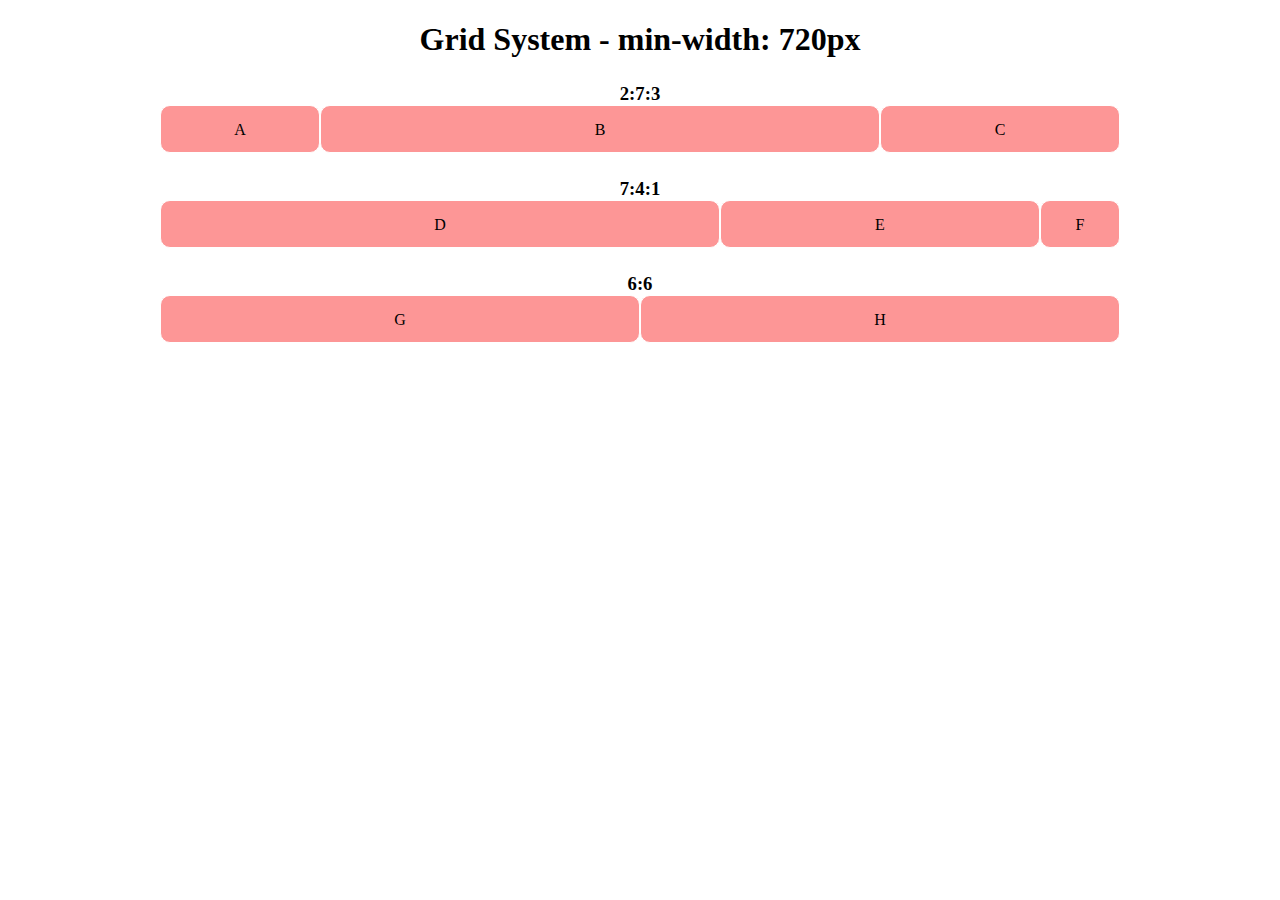
<file: homeworks/week13/hw1/index.html>
<!DOCTYPE HTML>
<html>
<head>
	<meta charset="UTF-8">
	<meta name="viewport" content="width=device-width, initial-scale=1">
	<link rel="stylesheet" href="https://necolas.github.io/normalize.css/8.0.1/normalize.css">
	<title>week13 hw1 Basic Grid</title>

  <style>
  	* {
  		position: relative;
  		box-sizing: border-box;
  		transition: all .4s;
  	}
  	.container {
  		margin: 25px auto 0;
  		max-width: 960px;
  	}
  	.rwd {
		  display: inline-block;
		  height: 3rem;
		  line-height: 3rem;
		  border-radius: 10px;
		  text-align: center;
		  background-color: #fd9696;
  		border: 1px solid #fff;
  	}
  	.title-md,
  	.title-lg{
  		display: none;
  		margin: 0 auto;
  		text-align: center;
  	}
  	@media screen and (min-width:0px) and (max-width:720px) {
	  	h1::after { content: ' - max-width: 720px'; }
	  	.title-md { display: block; }
			.col-md-1  { width: calc(100%/12*1); }
			.col-md-2  { width: calc(100%/12*2); }
			.col-md-3  { width: calc(100%/12*3); }
			.col-md-4  { width: calc(100%/12*4); }
			.col-md-5  { width: calc(100%/12*5); }
			.col-md-6  { width: calc(100%/12*6); }
			.col-md-7  { width: calc(100%/12*7); }
			.col-md-8  { width: calc(100%/12*8); }
			.col-md-9  { width: calc(100%/12*9); }
			.col-md-10 { width: calc(100%/12*10); }
			.col-md-11 { width: calc(100%/12*11); }
			.col-md-12 { width: calc(100%/12*12); }
  	}
  	@media screen and (min-width:720px) {
	  	h1::after { content: ' - min-width: 720px'; }
	  	.title-lg { display: block; }
			.col-lg-1  { width: calc(100%/12*1); }
			.col-lg-2  { width: calc(100%/12*2); }
			.col-lg-3  { width: calc(100%/12*3); }
			.col-lg-4  { width: calc(100%/12*4); }
			.col-lg-5  { width: calc(100%/12*5); }
			.col-lg-6  { width: calc(100%/12*6); }
			.col-lg-7  { width: calc(100%/12*7); }
			.col-lg-8  { width: calc(100%/12*8); }
			.col-lg-9  { width: calc(100%/12*9); }
			.col-lg-10 { width: calc(100%/12*10); }
			.col-lg-11 { width: calc(100%/12*11); }
			.col-lg-12 { width: calc(100%/12*12); }
  	}
  </style>
</head>
<body>
	<h1 style="text-align: center;">Grid System</h1>
  <div class="container">
		<h3 class="title-md">4:1:7</h3>
		<h3 class="title-lg">2:7:3</h3>
  	<div class="rwd col-md-4 col-lg-2">A</div
  	><div class="rwd col-md-1 col-lg-7">B</div
  	><div class="rwd col-md-7 col-lg-3">C</div>
	</div>
	<div class="container">
		<h3 class="title-md">2:8:2</h3>
		<h3 class="title-lg">7:4:1</h3>
  	<div class="rwd col-md-2 col-lg-7">D</div
  	><div class="rwd col-md-8 col-lg-4">E</div
  	><div class="rwd col-md-2 col-lg-1">F</div>
	</div>
	<div class="container">
		<h3 class="title-md">8:4</h3>
		<h3 class="title-lg">6:6</h3>
  	<div class="rwd col-md-8 col-lg-6">G</div
  	><div class="rwd col-md-4 col-lg-6">H</div>
  </div>
</body>
</html>
</file>
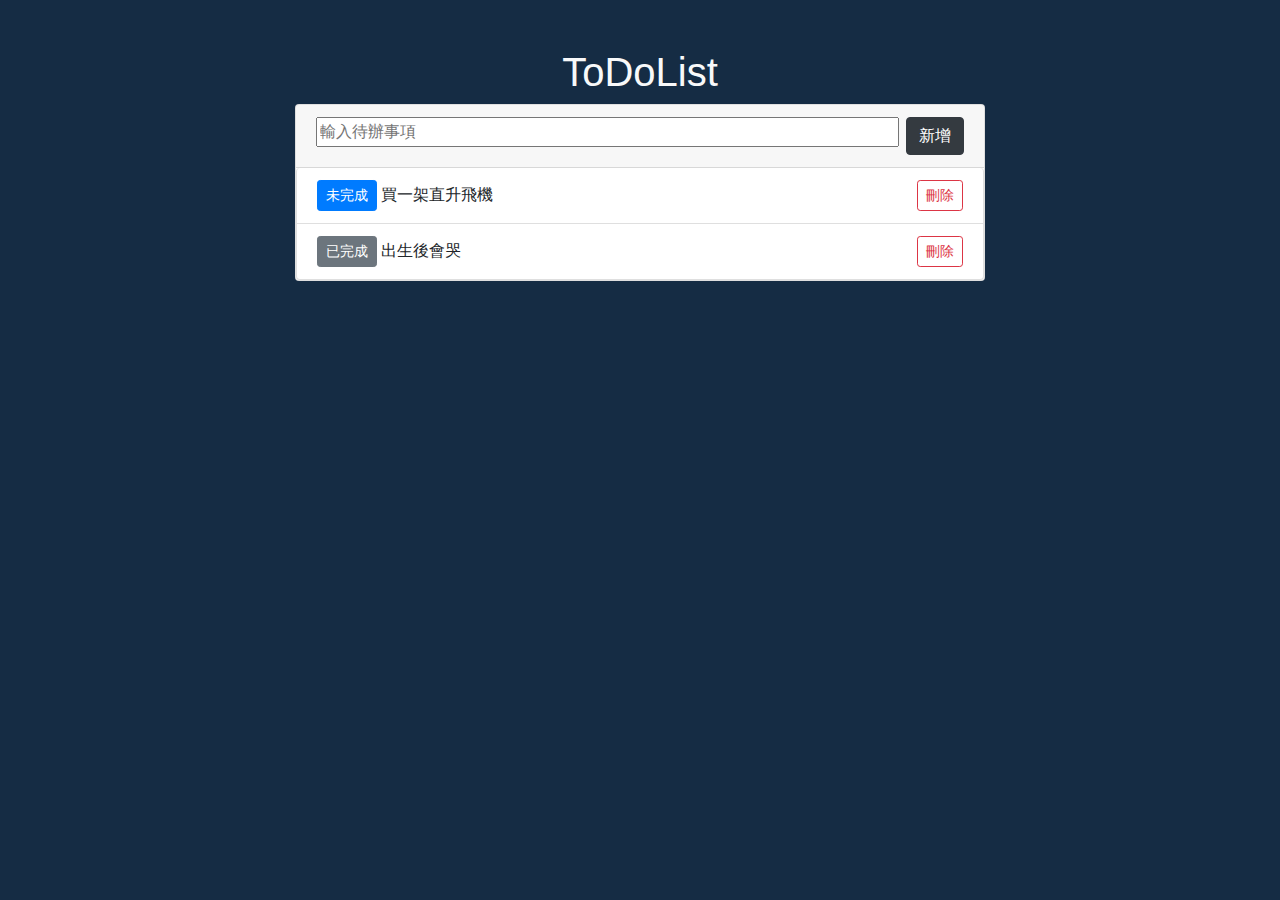
<file: homeworks/week13/hw2/index.html>
<!DOCTYPE HTML>
<html>
<head>
	<meta charset="UTF-8">
	<!-- RWD -->
	<meta name="viewport" content="width=device-width, initial-scale=1, shrink-to-fit=no">
	<!-- reset css -->
	<link rel="stylesheet" href="https://necolas.github.io/normalize.css/8.0.1/normalize.css">
	<!-- bootstrap css -->
	<link rel="stylesheet" href="https://stackpath.bootstrapcdn.com/bootstrap/4.3.1/css/bootstrap.min.css" integrity="sha384-ggOyR0iXCbMQv3Xipma34MD+dH/1fQ784/j6cY/iJTQUOhcWr7x9JvoRxT2MZw1T" crossorigin="anonymous">
	<!-- custom css -->
	<link rel="stylesheet" href="style.css">
	<title>week13 hw2 ToDoList</title>
</head>
<body>
	<div class="wrapper">
		<h1 class="text-center text-light mt-5">ToDoList</h1>
		<div class="container">
			<div class="card">
			  <div class="card-header">
			    <input type="text" style="width: 90%;" placeholder="輸入待辦事項">
				  <button type="button" class="u-add float-right btn btn-dark btn-md">新增</button>
			  </div>
				<ul class="list-group">
					<li class="list-group-item">
					  <button type="button" class="u-switch btn btn-primary btn-sm"></button>
				  	買一架直升飛機
					  <button type="button" class="u-delete float-right btn btn-outline-danger btn-sm ">刪除</button>
					</li>
					<li class="list-group-item">
					  <button type="button" class="u-switch btn btn-primary btn-sm active"></button>
				  	出生後會哭
					  <button type="button" class="u-delete float-right btn btn-outline-danger btn-sm">刪除</button>
					</li>
				</ul>
			</div>
		</div>
	</div>
	<!-- Bootstrap JS -->
	<script src="https://code.jquery.com/jquery-3.3.1.slim.min.js" integrity="sha384-q8i/X+965DzO0rT7abK41JStQIAqVgRVzpbzo5smXKp4YfRvH+8abtTE1Pi6jizo" crossorigin="anonymous"></script>
	<script src="https://cdnjs.cloudflare.com/ajax/libs/popper.js/1.14.7/umd/popper.min.js" integrity="sha384-UO2eT0CpHqdSJQ6hJty5KVphtPhzWj9WO1clHTMGa3JDZwrnQq4sF86dIHNDz0W1" crossorigin="anonymous"></script>
	<script src="https://stackpath.bootstrapcdn.com/bootstrap/4.3.1/js/bootstrap.min.js" integrity="sha384-JjSmVgyd0p3pXB1rRibZUAYoIIy6OrQ6VrjIEaFf/nJGzIxFDsf4x0xIM+B07jRM" crossorigin="anonymous"></script>
	<!-- 自訂 JS -->
	<script>
		$(document).ready(() => {
		  // 刪除事項
		  function deleteList() {
		    $('.u-delete').click((e) => {
		      if (e.target.classList.contains('u-delete')) {
		        const deleteTarget = e.target.closest('.list-group-item');
		        deleteTarget.remove();
		      }
		    });
		  }
		  // 切換已完成、未完成
		  function switchStatus() {
		    $('.list-group').click((e) => {
		      const switchTarget = e.target.closest('.u-switch');
		      switchTarget.classList.toggle('active');
		    });
		  }
		  // 新增事項
		  function addList() {
		    $('.u-add').click((e) => {
		      const addContent = e.target.previousElementSibling.value;
		      if (!addContent) {
		        const msg = '請輸入待辦事項';
		        window.alert(msg);
		      }
		      const newListItem = `
		        <li class="list-group-item">
		          <button type="button" class="u-switch btn btn-primary btn-sm"></button>
		          ${addContent}
		          <button type="button" class="u-delete float-right btn btn-outline-danger btn-sm">刪除</button>
		        </li>
		      `;
		      $('.list-group').append(newListItem);
		      deleteList();
		    });
		  }
		  addList();
		  deleteList();
		  switchStatus();
		});
	</script>
</body>
</html>
</file>
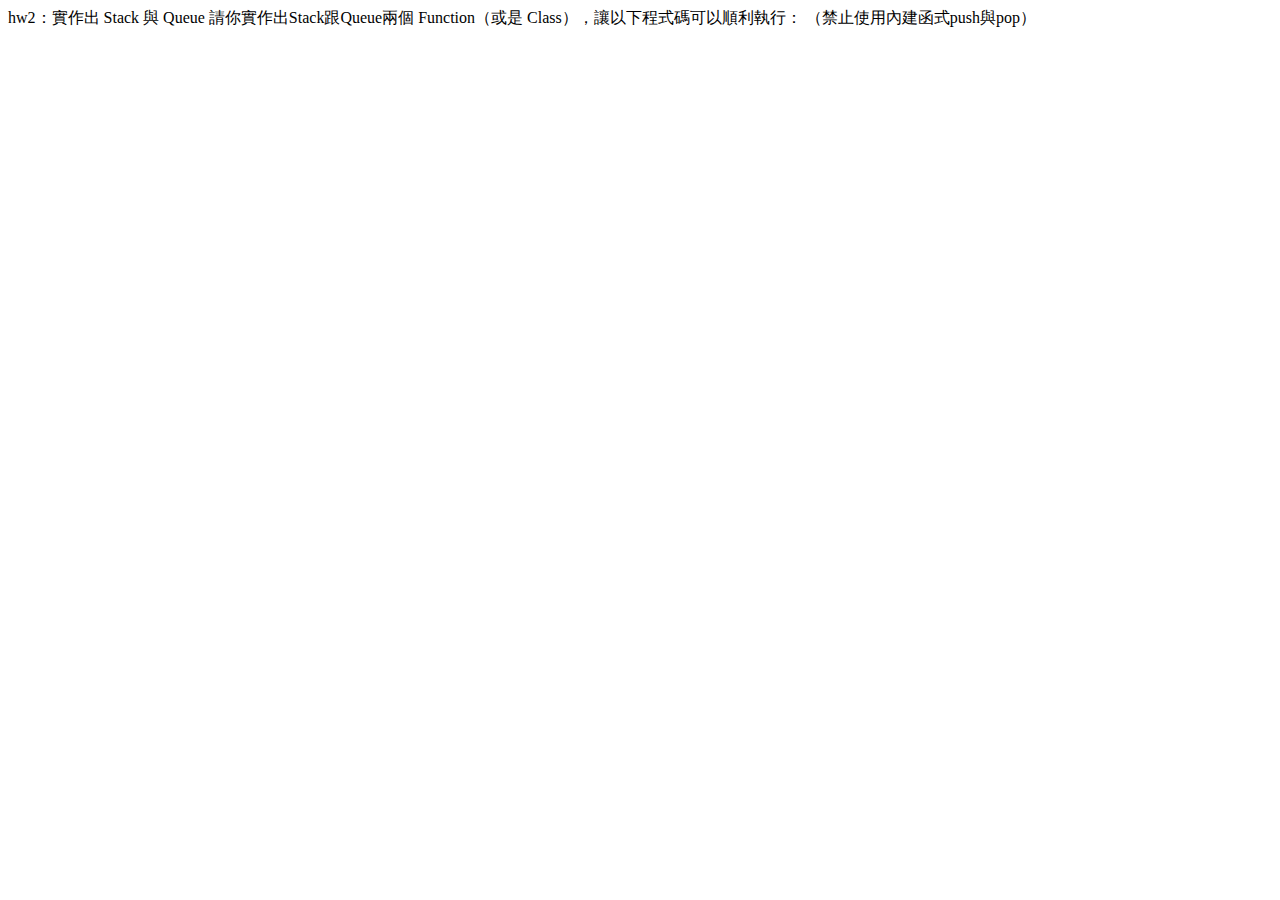
<file: homeworks/week16/hw2/index.html>
<!DOCTYPE html>
<html lang="en">
<head>
	<meta charset="UTF-8">
	<title>week16 hw2</title>
</head>
<body>
hw2：實作出 Stack 與 Queue

請你實作出Stack跟Queue兩個 Function（或是 Class），讓以下程式碼可以順利執行： （禁止使用內建函式push與pop）

<script>
	class Stack {
	  constructor() {
	  	const array = [];
	    this.array = array;
	  }
	  push(insert) {
	    this.array.unshift(insert);
	  }
	  pop() {
	    return this.array.shift();
	  }
	}

	var stack = new Stack();
	stack.push(10);
	stack.push(5);
	console.log(stack.pop()); // 5
	console.log(stack.pop()); // 10

  class Queue {
  	constructor() {
  		const array = [];
  		this.array = array;
  	}
  	push(insert) {
	    this.array.unshift(insert);
	  }
  	pop() {
  		const last = this.array.length - 1;
  		let popNum = this.array[last];
			this.array.splice(last);
			return popNum;
  	}
  }

	var queue = new Queue();
	queue.push(1)
	queue.push(2)
	console.log(queue.pop()) // 1
	console.log(queue.pop()) // 2

</script>
</body>
</html>
</file>
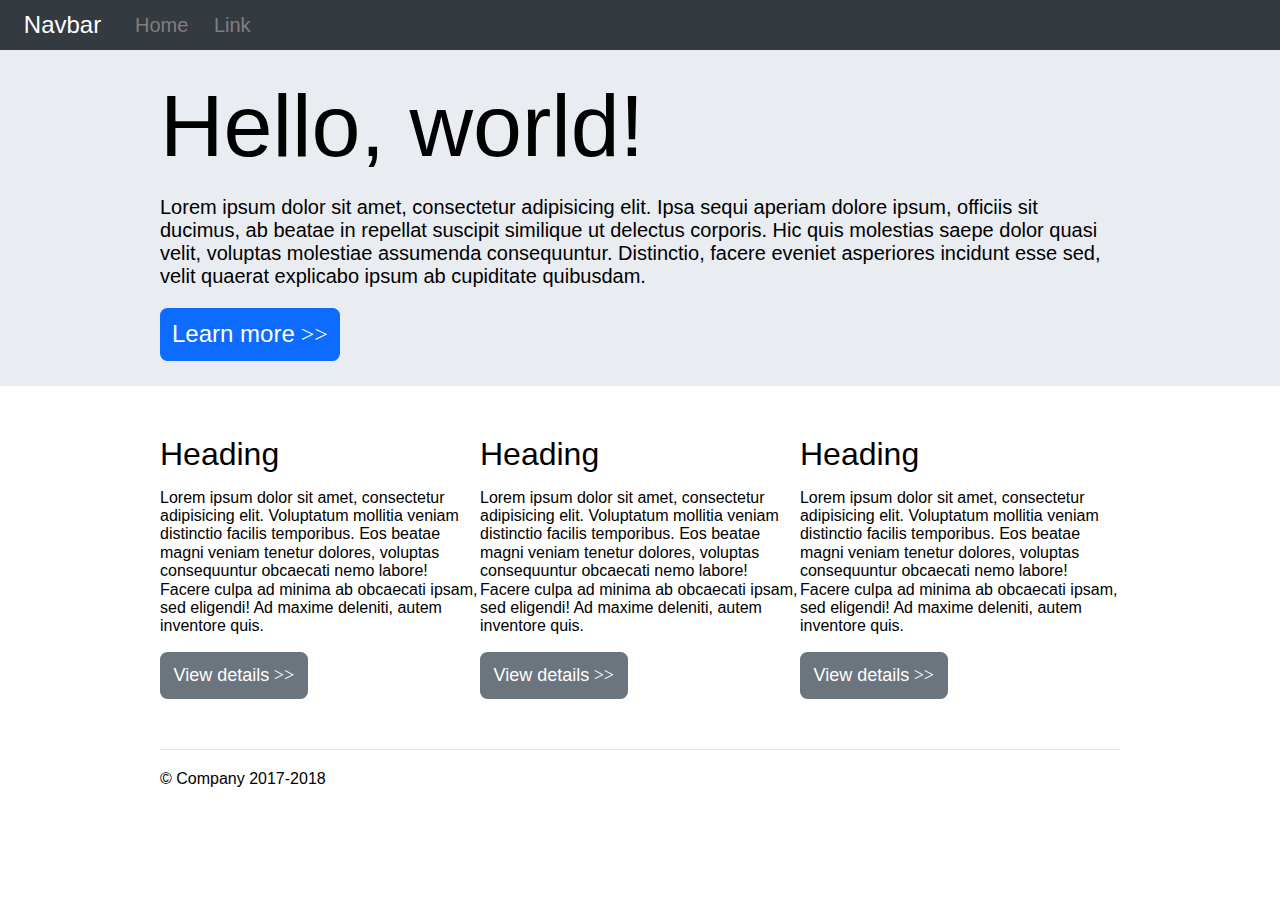
<file: homeworks/week6/hw1/index.html>
<!DOCTYPE HTML>
<html>
<head>
	<meta charset="UTF-8">
	<meta name="viewport" content="width=device-width, initial-scale=1, minimum-scale=1, maximum-scale=1" >
	<link rel="stylesheet" href="normalize.css">
	<link rel="stylesheet" href="style.css">
	<title>Hello, world!</title>
</head>
<body>

	<nav class="nav">
		<div class="nav--title">Navbar</div>
		<div class="nav__menu">			
			<div class="nav--elem">Home</div>
			<div class="nav--elem">Link</div>
		</div>
	</nav>

	<main class="main">
		<div class="main__container">			
			<div class="main__container--title">Hello, world!</div>
			<p class="main__container--contents">Lorem ipsum dolor sit amet, consectetur adipisicing elit. Ipsa sequi aperiam dolore ipsum, officiis sit ducimus, ab beatae in repellat suscipit similique ut delectus corporis. Hic quis molestias saepe dolor quasi velit, voluptas molestiae assumenda consequuntur. Distinctio, facere eveniet asperiores incidunt esse sed, velit quaerat explicabo ipsum ab cupiditate quibusdam.</p>
			<div class="main__container--btn btn-style btn-arrow">Learn more</div>
		</div>
	</main>

	<section class="section">
		<div class="section__item">
			<div class="section__item--title">Heading</div>
			<p class="section__item--contents">Lorem ipsum dolor sit amet, consectetur adipisicing elit. Voluptatum mollitia veniam distinctio facilis temporibus. Eos beatae magni veniam tenetur dolores, voluptas consequuntur obcaecati nemo labore! Facere culpa ad minima ab obcaecati ipsam, sed eligendi! Ad maxime deleniti, autem inventore quis.</p>
			<div class="section__item--btn btn-style btn-arrow">View details</div>
		</div>
		<div class="section__item">
			<div class="section__item--title">Heading</div>
			<p class="section__item--contents">Lorem ipsum dolor sit amet, consectetur adipisicing elit. Voluptatum mollitia veniam distinctio facilis temporibus. Eos beatae magni veniam tenetur dolores, voluptas consequuntur obcaecati nemo labore! Facere culpa ad minima ab obcaecati ipsam, sed eligendi! Ad maxime deleniti, autem inventore quis.</p>
			<div class="section__item--btn btn-style btn-arrow">View details</div>
		</div>
		<div class="section__item">
			<div class="section__item--title">Heading</div>
			<p class="section__item--contents">Lorem ipsum dolor sit amet, consectetur adipisicing elit. Voluptatum mollitia veniam distinctio facilis temporibus. Eos beatae magni veniam tenetur dolores, voluptas consequuntur obcaecati nemo labore! Facere culpa ad minima ab obcaecati ipsam, sed eligendi! Ad maxime deleniti, autem inventore quis.</p>
			<div class="section__item--btn btn-style btn-arrow">View details</div>
		</div>
	</section>

	<footer class="footer">
		<div class="footer--contents">© Company 2017-2018</div>
	</footer>
</body>
</html>
</file>
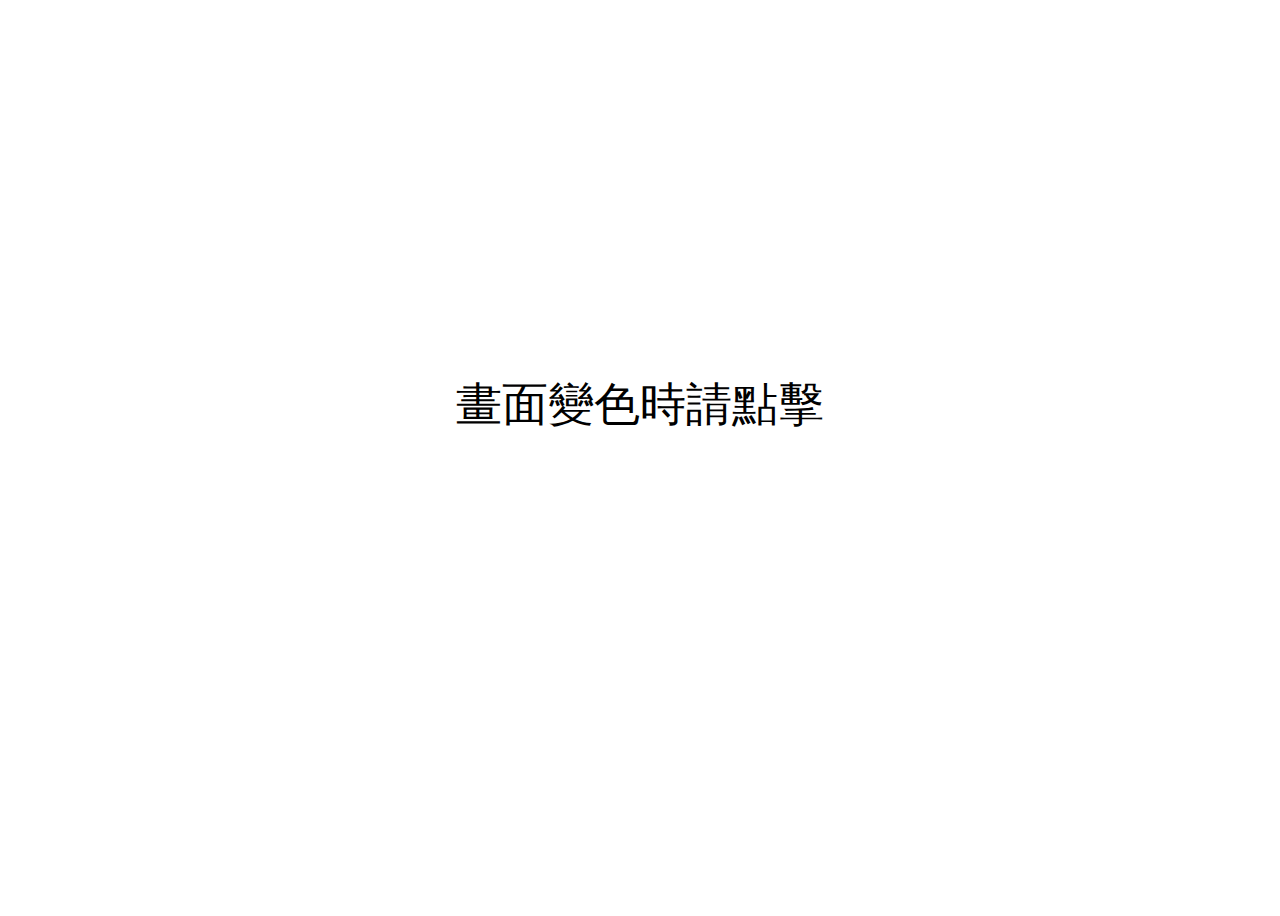
<file: homeworks/week7/hw1/index.html>
<!DOCTYPE HTML>
<html>
<head>
	<meta charset="UTF-8">
	<title>week7 hw1 反應力小遊戲</title>
	<link rel="stylesheet" href="https://necolas.github.io/normalize.css/8.0.1/normalize.css">
</head>
<style>
	.body {
		width: 100%;
		height: 100vh;
	}
	.title, .reloadBtn {
		position: absolute;
		left: 50%;
		transform: translate(-50%, -50%);
	}
	.title {
		top: 45%;		
		font-size: 46px;
	}
	.reloadBtn {
		display: none;
		top: 55%;
	}
</style>

<body class="body">
	
	<div class="title">畫面變色時請點擊</div>
	<button class="reloadBtn">再試一次</button>

<script>
	const body = document.querySelector('.body');	
	
	function switchColor() {
		const color = `rgb(
			${Math.floor(Math.random() * 256)},
			${Math.floor(Math.random() * 256)},
			${Math.floor(Math.random() * 256)})`;
		body.style.backgroundColor = color;
	}

	const switchTime = Math.floor((Math.random() * 2000) + 1000);
	const startTime = new Date();
	const eventTime = setTimeout(switchColor, switchTime);

	body.addEventListener('click', function msg() {
		const reactTime = (new Date() - startTime - switchTime) / 1000;
		if (reactTime > 0) {
			alert('您的反應時間為：' + reactTime + '秒');
			reloadBtn.style.display = 'block';
		} else {
			clearTimeout(eventTime);
			alert('還沒有開始變色ㄛ，重來一次ㄅ～');
			reloadBtn.style.display = 'block';
		}
		body.removeEventListener('click', msg); 
	});

	const reloadBtn = document.querySelector('.reloadBtn');
	
	reloadBtn.addEventListener('click', function() {
		location.reload()
		return
	})
</script>

</body>
</file>
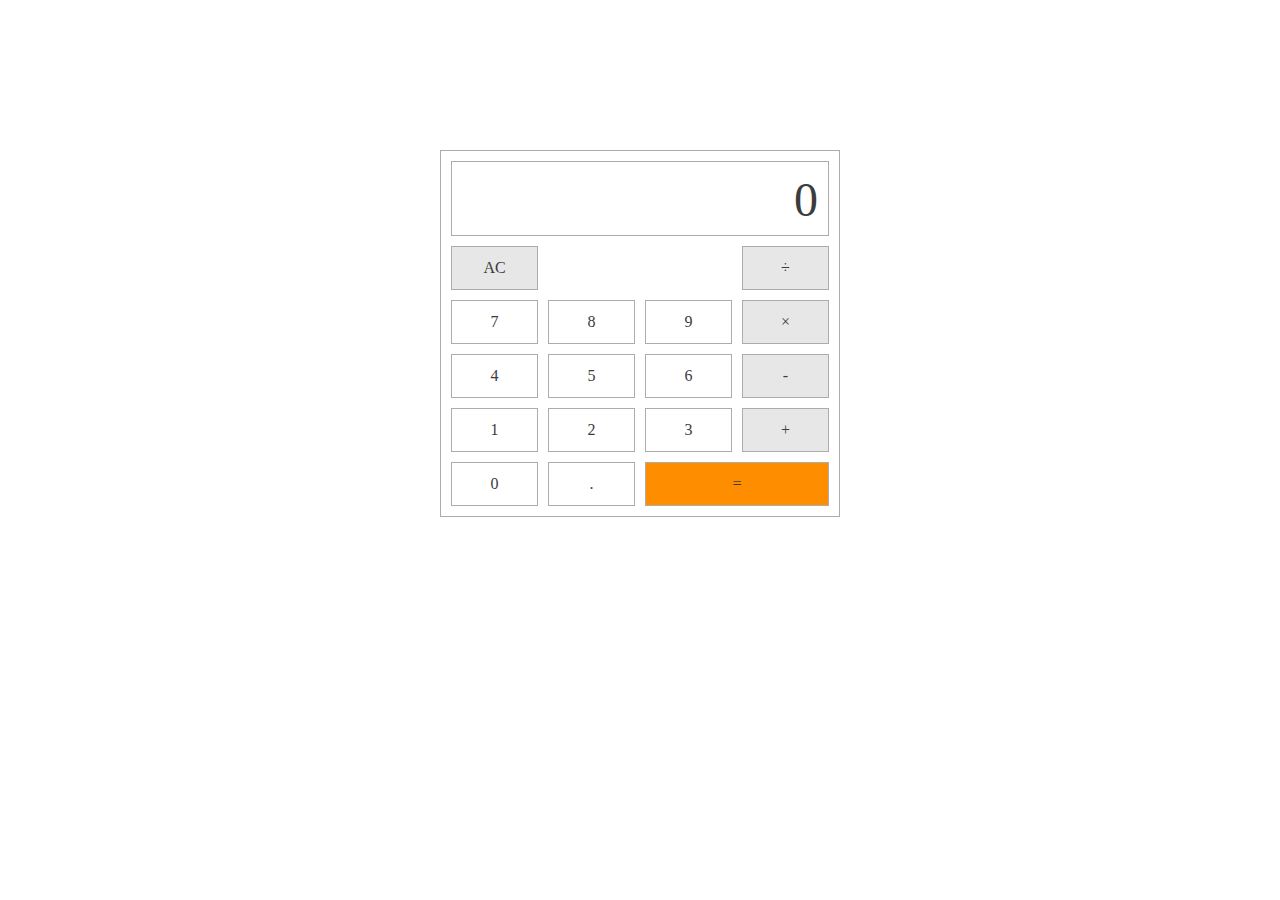
<file: homeworks/week7/hw3/index.html>
<!DOCTYPE HTML>
<html>
<head>
	<meta charset="UTF-8">
	<title>week7 hw3 簡易計算機</title>
	<link rel="stylesheet" href="https://necolas.github.io/normalize.css/8.0.1/normalize.css">
	<link rel="stylesheet" href="style.css">
</head>
<body>
	
	<div class="wrapper">
		<div class="display" data-first-value="" data-second-value="">0</div>
		<div class="keyContainer">
			<div class="key_items key_ac">AC</div>
			<div class="key_items key_except operators">÷</div>
			<div class="key_items key_multiply operators">×</div>
			<div class="key_items key_less operators">-</div>
			<div class="key_items key_plus operators">+</div>
			<div class="key_items key_equal">=</div>
			<div class="key_items key_dot nums">.</div>
			<div class="key_items key_0 nums">0</div>
			<div class="key_items key_1 nums">1</div>
			<div class="key_items key_2 nums">2</div>
			<div class="key_items key_3 nums">3</div>
			<div class="key_items key_4 nums">4</div>
			<div class="key_items key_5 nums">5</div>
			<div class="key_items key_6 nums">6</div>
			<div class="key_items key_7 nums">7</div>
			<div class="key_items key_8 nums">8</div>
			<div class="key_items key_9 nums">9</div>
		</div>
	</div>
	
	<script src="index.js"></script>
</body>
</html>
</file>
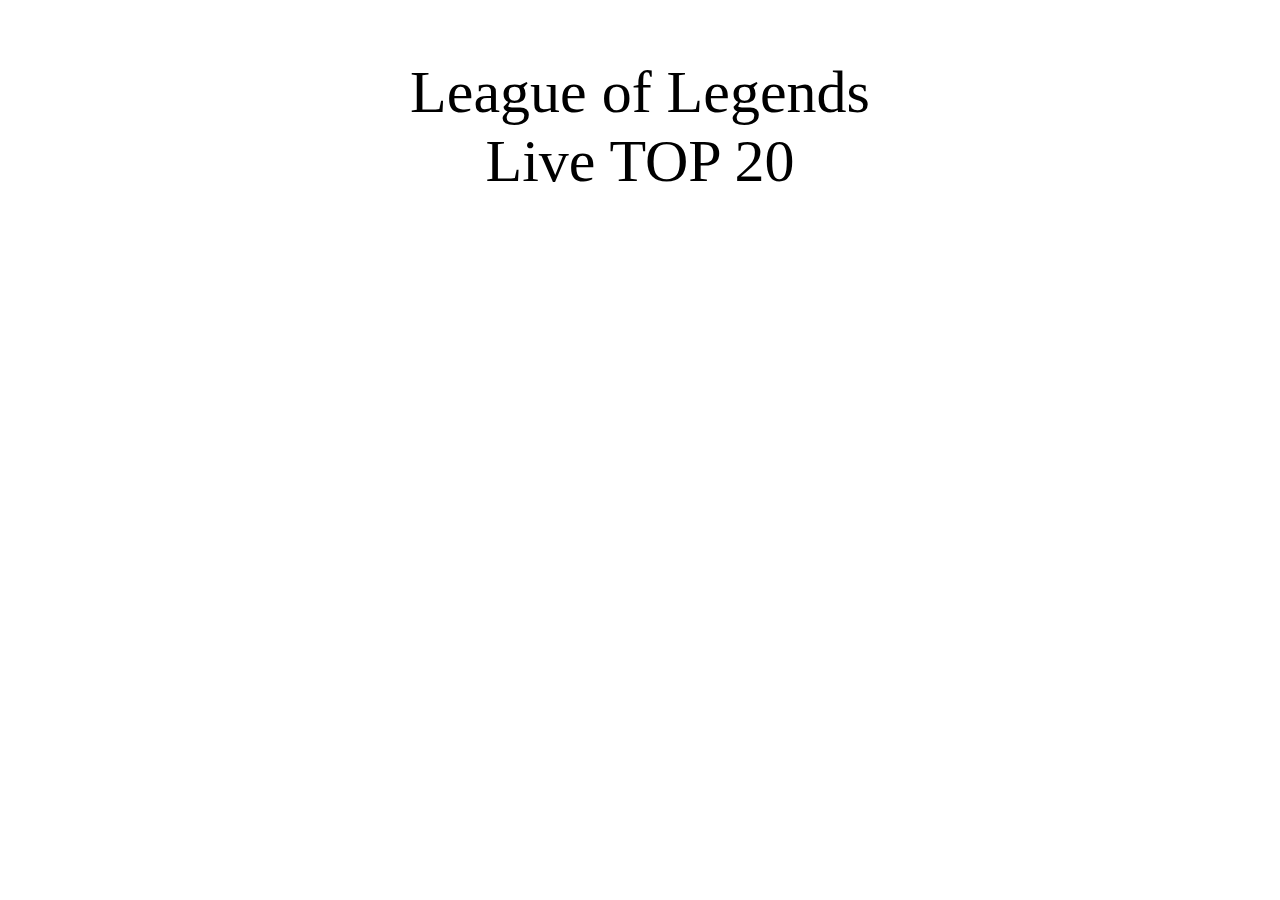
<file: homeworks/week8/hw3/index.html>
<!DOCTYPE HTML>
<html>
<head>
	<meta charset="UTF-8">
	<link rel="stylesheet" href="https://necolas.github.io/normalize.css/8.0.1/normalize.css">
	<link rel="stylesheet" href="style.css">
	<title>week8 hw3</title>
</head>
<body>
	<div class="container">
		<div class="title">
			League of Legends<br>
			Live TOP 20
		</div>
		<div class="list"></div>
	</div>	
	<script src="index.js"></script>

</body>
</html>
</file>
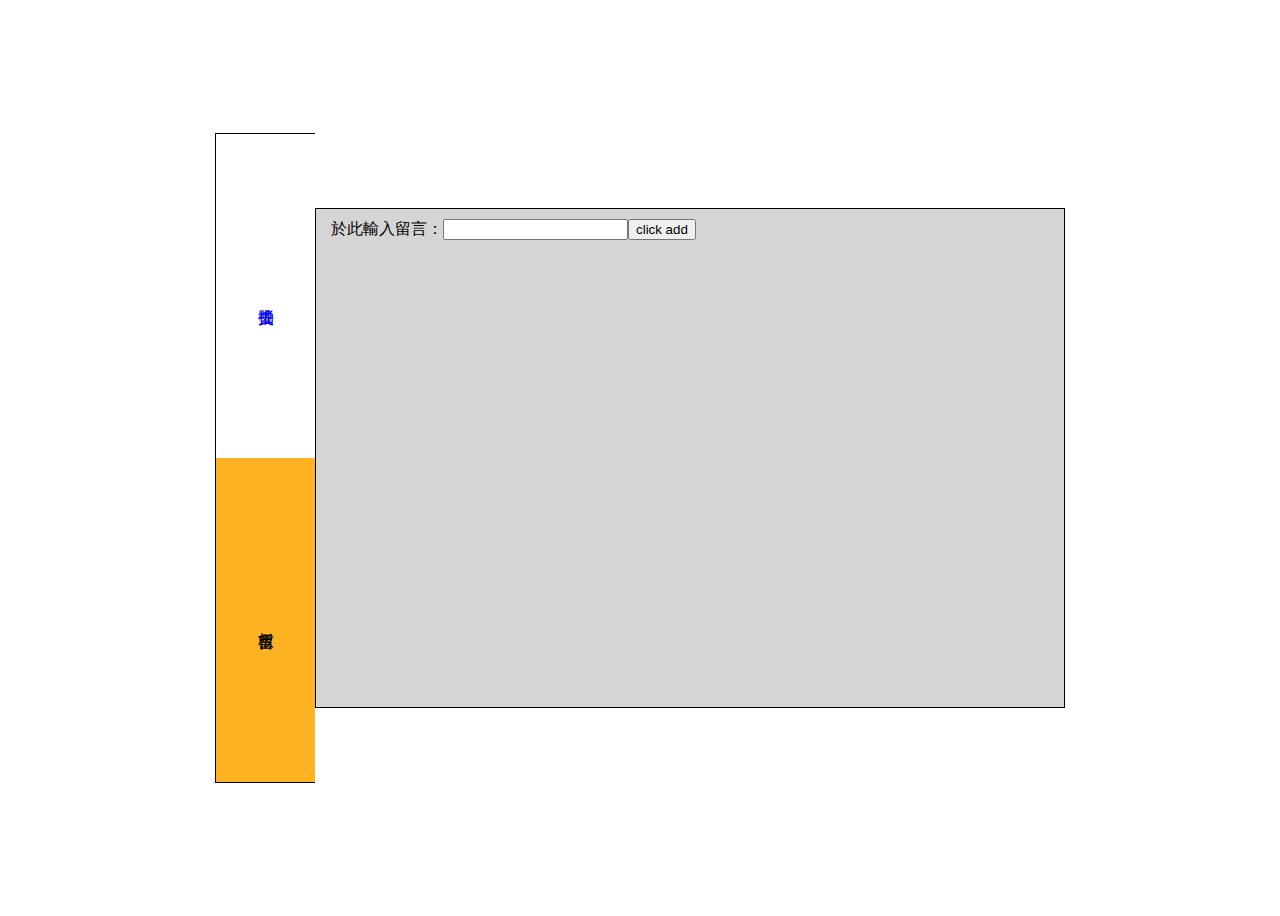
<file: homeworks/week8/hw1/chat.html>
<!DOCTYPE HTML>
<html>
<head>
	<meta charset="UTF-8">
	<link rel="stylesheet" href="https://necolas.github.io/normalize.css/8.0.1/normalize.css">
	<link rel="stylesheet" href="style.css">
	<title>week8 hw1</title>
</head>
<body>

	<div class="wrapper">
		<div class="side">
			<a class="tab" href="index.html">抽獎去</a>
			<a class="tab now">留言板</a>
		</div>
		<div class="container">
			<div class="chat">
				<div class="chatAdd">
					<div>於此輸入留言：</div>
					<input type="text" class="content-add">
					<button class="btn-add">click add</button>
				</div>
				<div class="chatList"></div>
			</div>
		</div>
	</div>
	<script src="chat.js"></script>

</body>
</html>
</file>
<file: homeworks/week13/hw2/style.css>
* {
	position: relative;
	box-sizing: border-box;
}
/* layout */
body {
	background-color: #152c44;	
}
.wrapper {
	height: 100%;
	width: 100%;
}
.container {
	height: 500px;
	width: 720px;
}
.u-switch:after {
	content: '未完成';
}
.u-switch.active:after {
	content: '已完成';
}
.u-switch.active {
	background-color: #6c757d !important;
	border-color: #6c757d !important;
}
</file>
<file: homeworks/week6/hw1/style.css>
/*----index----
 *---$universal
 *---$block
 *---$RWD
 *---$modify
---------------*/

/*------- $universal -------*/

* {
	position: relative;
	box-sizing: border-box;
	font-weight: 300;
	font-family: -apple-system,BlinkMacSystemFont,"Segoe UI",Roboto,"Helvetica Neue",Arial,"Noto Sans",sans-serif,"Apple Color Emoji","Segoe UI Emoji","Segoe UI Symbol","Noto Color Emoji"
}

/*------- $block -------*/

.nav {
	display: flex;
	position: sticky;
	align-items: center;
	z-index: 1;
	top: 0;
	height: 50px;
	text-align: center;
	background-color: #333a40;
}

.nav--title {
	display: inline-block;
	width: 125px;
	font-size: 1.5rem;
	color: #fff;
}

.nav__menu {
	font-size: 1.25rem;
}

.nav--elem {
	display: inline-block;
	padding: 0 10px;
	color: #807f7f;
	cursor: pointer;
	transition: color .3s;
}

.nav--elem:hover {
	color: #fff;
}

.main {
	display: flex;
	padding: 25px 0;
	align-items: center;
	background-color: #e9ecf0;
}

.main__container {
	margin: 0 auto;
	max-width: 960px;
}

.main__container--title {
	font-size: 5.5rem;
}

.main__container--contents {
	font-size: 1.25rem;
}

.main__container--btn {
	padding: .5em;
	background-color: #0d6bff;
	font-size: 1.5rem;
	color: #fff;
}

.section {
	display: flex;
	margin: 0 auto;
	max-width: 960px;
	padding: 50px 0;
}

.section__item {
	width: 33.333%;
}

.section__item--title {
	font-size: 2rem;
}

.section__item--contents {}

.section__item--btn {
	padding: .75em;
	background-color: #6a757e;
	font-size: 1.125rem;
	color: #fff;
}

.footer {
	margin: 0 auto;
	padding: 20px 0;
	max-width: 960px;
	border-top: 1px solid #e3e3e3;
}

.footer--contents {}

/*------- $RWD -------*/

@media screen and (max-width: 960px) {
	.nav {
		height:35px;
	}

	.nav--title {
		width: 100px;
		font-size: 1.25rem;
	}

	.nav__menu {
		font-size: 1rem;
	}

	.main__container {
		margin: 0 2.5%;
	}

	.main__container--title {
		font-size: 3rem;
	}

	.main__container--contents {
		font-size: 1rem;
	}

	.main__container--btn {
		padding: .75em;
		font-size: 1rem;
	}

	.section {
		display: block;
		margin: 0 2.5%;
		padding: 25px 0;
	}

	.section__item {
		width: 100%;
	}

	.section__item:not(:first-child) {
		padding-top: 25px;
	}

	.section__item--title {
		font-size: 1.5rem;
	}

	.section__item--contents {}

	.section__item--btn {
		padding: .75em;
		font-size: 1rem;
	}

	.footer {
		margin: 0 2.5%;
	}

}


/*------- $modify -------*/

.btn-style {
	display: inline-block;
	border-radius: 7.5px;
	cursor: pointer;
	transition: opacity .3s
}

.btn-style:hover {
	opacity: .85;
}

.btn-arrow::after {
	content: " >>";
	font-size: 1em;
	font-family: initial;
}
</file>
<file: homeworks/week7/hw3/style.css>
* {
	position: relative;
	box-sizing: border-box;
	color: #3c3c3c;
}
.wrapper {
	margin:150px auto;
	padding: 10px;
	border: 1px solid #acacac;
	width: 400px;
}
.display {
	margin-bottom: 10px;
	padding: 0 10px;
	width: 100%;
	height: 75px;
	border: 1px solid #acacac;
	font-size: 3em;
	line-height: 75px;
	text-align: right;
}
.keyContainer {
	display: grid;
	grid-template-columns: 1fr 1fr 1fr 1fr; 
	grid-template-rows:  1fr 1fr 1fr 1fr 1fr;
	grid-column-gap: 10px;
	grid-row-gap: 10px;
	width: 100%;
}
.key_items {
	text-align: center;
	line-height: 42px;
	border: 1px solid #acacac;
	cursor: pointer;
}
.key_items:hover {	filter: brightness(.9);}
.key_items:active {	filter: brightness(.7); }

.key_ac, .key_except,
.key_multiply, .key_less,
.key_plus {
	background-color: #e7e7e7;
}
.key_ac 			{ grid-column: 1 / 2; grid-row: 1 / 2; }
.key_except 	{ grid-column: 4 / 5; grid-row: 1 / 2; }
.key_multiply { grid-column: 4 / 5; grid-row: 2 / 3; }
.key_less			{ grid-column: 4 / 5; grid-row: 3 / 4; }
.key_plus 		{ grid-column: 4 / 5; grid-row: 4 / 5; }
.key_dot 			{ grid-column: 2 / 3; grid-row: 5 / 6; }
.key_equal 		{ grid-column: 3 / 5; grid-row: 5 / 6; 
	background-color: #ff8d00;
}
.key_0 { grid-column: 1 / 2; grid-row: 5 / 6; }
.key_1 { grid-column: 1 / 2; grid-row: 4 / 5; }
.key_2 { grid-column: 2 / 3; grid-row: 4 / 5; }
.key_3 { grid-column: 3 / 4; grid-row: 4 / 5; }
.key_4 { grid-column: 1 / 2; grid-row: 3 / 4; }
.key_5 { grid-column: 2 / 3; grid-row: 3 / 4; }
.key_6 { grid-column: 3 / 4; grid-row: 3 / 4; }
.key_7 { grid-column: 1 / 2; grid-row: 2 / 3; }
.key_8 { grid-column: 2 / 3; grid-row: 2 / 3; }
.key_9 { grid-column: 3 / 4; grid-row: 2 / 3; }
</file>
<file: homeworks/week8/hw3/style.css>
* {
	position: relative;
	box-sizing: border-box;
}
.container {
	padding-top: 50px;
	padding-bottom: 150px;
	width: 100%;
	background-image: url(https://euw.leagueoflegends.com/sites/default/files/upload/art/bg-howling-abyss.jpg);
	-webkit-background-size: cover;
	background-size: cover;
	background-repeat: no-repeat;
	background-position: center;
}
.title {
	margin: 0 auto 50px;
	width: 60%;
	text-align: center;
	font-size: 60px;
	background-color: rgba(256,256,256,.4);
}
.list {
	margin: 0 auto;
	max-width: 1250px;
}
.row {
	display: inline-block;
	width: 25%;
	padding: 10px;
	vertical-align: top;
}
.channelPreview {
	display: inline-block;
	width: 100%;
}
.channelContainer {
	display: flex;
	align-items: center;
	overflow: hidden;
}
.channelLogo {
	display: inline-block;
	width: 35px;
	box-shadow: 0px 0px 5px rgba(256,256,256,.3);
}
.channelData {
	display: flex;
	flex-direction: column;
	width: 100%;
	padding-left: 10px;
	padding-right: 10px;
	background-color: rgba(0,0,0,.7);
	color: #fff;
	max-width: calc(100% - 35px);
}
.channelTitle {
	display: inline-block;
	white-space: nowrap;
}
.channelName {
	display: inline-block;
}
</file>
<file: homeworks/week8/hw1/style.css>
* {
	position: relative;
	box-sizing: border-box;
}
.wrapper {
	display: flex;
	align-items: center;
  justify-content: center;
	width: 100%;
	height: 100vh;
}
.side {
	display: flex;
	flex-direction: row;
	align-items: center;
	width: 10%;
	max-width: 100px;
	height: 75%;
	max-height: 650px;
	writing-mode: vertical-lr;
}
.side .tab:nth-child(1) {
	border-top: 1px solid #000;
}
.side .tab:nth-child(2) {
	border-bottom: 1px solid #000;
}
.tab {
	display: flex;
	align-items: center;
	justify-content: center;
	width: 100%;
	height: 100%;
	border-left: 1px solid #000;
	background-color: #fff;
	cursor: pointer;
}
.tab.now {
	background-color: #ffb322;
}
.container {
	width: 75%;
	max-width: 750px;
	height: 75%;
	max-height: 500px;
	background-size: cover;
	background-position: center;
	background-repeat: no-repeat;
}
.bg {
	position: absolute;
	bottom: 0;
	right: 0;
	width: 50%;
	height: 75%;
	background-size: contain;
	background-position: right bottom;
	background-repeat: no-repeat;
}
.title {
	position: absolute;
	top: 15%;
	left: 0;
	height: 125px;
	min-width: 50%;
	border: 1px solid #000;
	background-color: rgba(256,256,256,.4);
}
.content {
	display: flex;
	align-items: center;
	justify-content: center;
	padding: 0 25px;
	height: 100%;
	font-size: 2em;
	text-align: center;
}
.btn {
	position: absolute;
	bottom: 25px;
	left: 25px;
	height: 100px;
	width: 100px;
	line-height: 90px;
	text-align: center;
	border-radius: 50%;
	border: 10px solid #AC2832;
	color: #fff;
	background-color: #000;
	cursor: pointer;
	transition: all .3s;
}
.btn:hover {
	line-height: 100px;
	border: 3px solid #D29499;
}

/* ------------------------- */

.chat {
	height: 100%;
	width: 100%;
	background-color: #d5d5d5;
	border:1px solid #000;
	overflow-y: scroll;
}
.chatAdd {
	display: flex;
	align-items: center;
	flex-direction: row;
	padding: 10px 15px;
	background-color: #d5d5d5;
}
.chatList {
	display: flex;
	flex-direction: column;
}
.chatRow {
	display: flex;
	margin-bottom: 1px;
}
.chatNum {
	width: 125px;
	text-align: center;
	background-color:	#517dc7;
	color: #fff;
}
.chatContent {
	height: 100%;
	width: 100%;
	padding-left: 10px;
	background-color: #437092;
	color: #fff;
}
</file>
